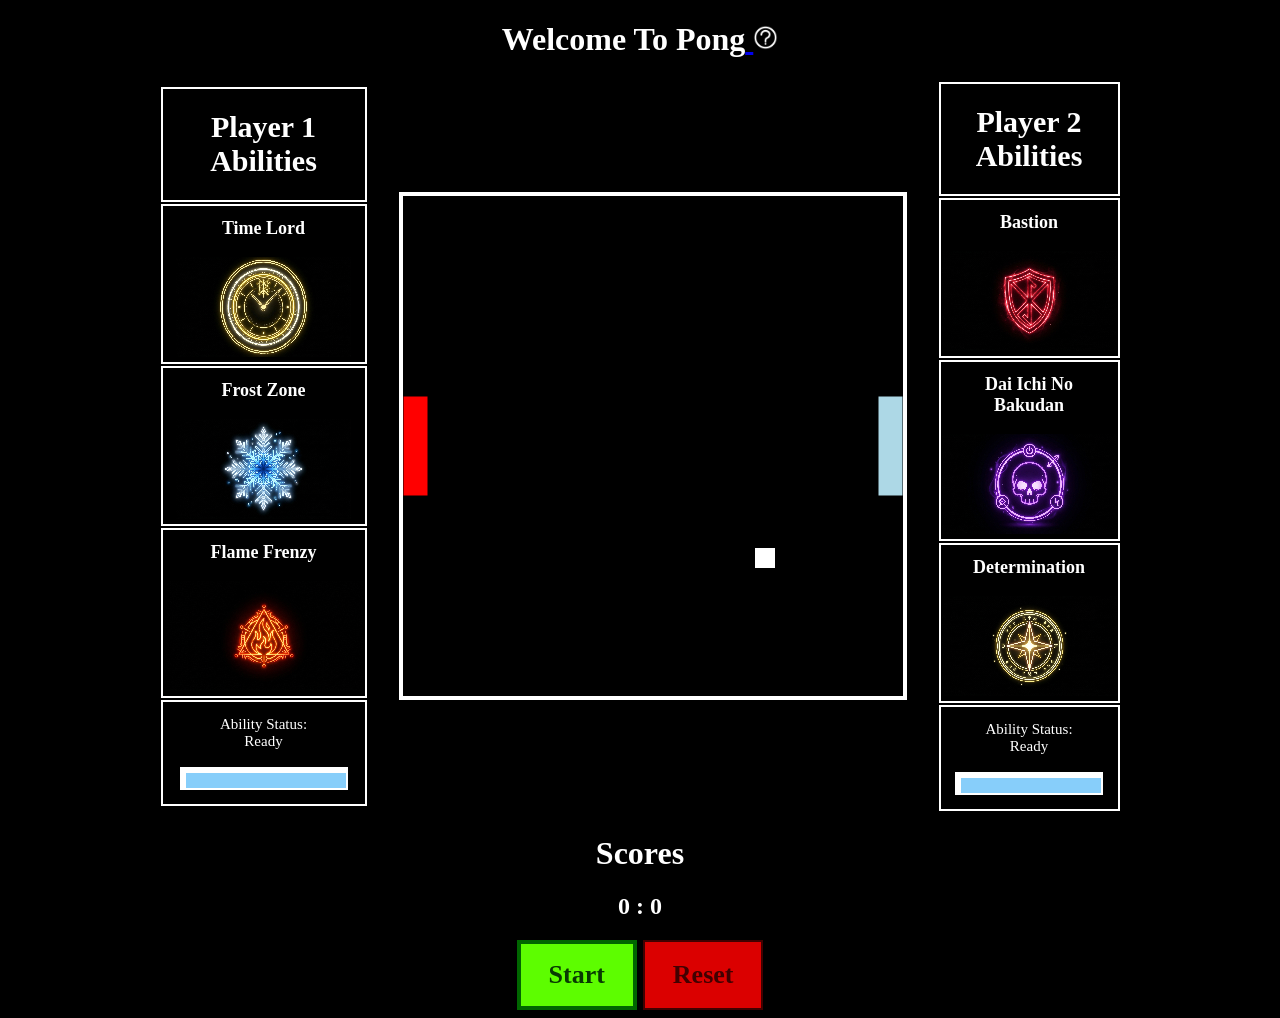
<file: index.html>
<!DOCTYPE html>
<html lang="en">
<head>
    <meta charset="UTF-8">
    <meta name="viewport" content="width=device-width, initial-scale=1.0">
    <title>Document</title>
    <link rel = "stylesheet" href = "styles.css">
</head>
<body>
    <div id = "gameBoardContainer">
        <h1>Welcome To Pong<a href = "Guide.html"> <img src = "img/Question_mark_white.png" width = "25px" height = "25px"></a></h1>
        
        <div id = "AbilitySelector">
            <Table id = "player1Abilities">
                <tr>
                    <th><h1>Player 1 Abilities</h1></th>
                </tr>
                <tr>
                    <td><Button id = "P1A1" class = "P1">Time Lord</Button><br><br><img src = "img/clock.jpg" alt = "Player 1 Ability 1" width = "175" height = "100"></td>
                </tr>
                <tr>
                    <td><Button id = "P1A2" class = "P1">Frost Zone</Button><br><br><img src = "img/Frost.jpg" alt = "Player 1 Ability 2" width = "175" height = "100"></td>
                </tr>
                <tr>
                    <td><Button id = "P1A3" class = "P1">Flame Frenzy</Button><br><br><img src = "img/Flame.jpg" alt = "Player 1 Ability 3" width = "200" height = "110"></td>
                </tr>
                <tr>
                    <td>Ability Status:  <div id = "P1Status">Ready</div>
                    <br><div class = "barContainer"><div class = "cooldownBar" id = "player1Bar"></div></div>
                    </td>
                    
                </tr>
            </Table>
            <canvas id = "gameBoard" width= "500" height =  "500"></canvas>
            <Table id = "player2Abilities">
                <tr>
                    <th><h1>Player 2 Abilities</h1></th>
                </tr>
                <tr>
                    <td><Button id = "P2A1" class = "P2">Bastion</Button><br><br><img src = "img/shield.jpg" alt = "Player 2 Ability 1" width = "175" height = "100"></td>
                </tr>
                <tr>
                    <td><Button id = "P2A2" class = "P2">Dai Ichi No Bakudan</Button><br><br><img src = "img/bomb.jpg" alt = "Player 2 Ability 2" width = "175" height = "100"></td>
                </tr>
                <tr>
                    <td><Button id = "P2A3" class = "P2">Determination</Button><br><br><img src = "img/checkpoint.jpg" alt = "Player 2 Ability 3" width = "175" height = "100"></td>
                </tr>
                <tr>
                    <td>Ability Status:  <div id = "P2Status">Ready</div>
                    <br><div class = "barContainer"><div class = "cooldownBar" id = "player2Bar"></div></td></div>
                </tr>

            </Table>
        </div>

        <div id = "scoreBoard">
            <h1>Scores</h1>
            <h2 id = "scoreText">0 : 0</h2>
        </div>
        <div id = "startreset">
        <button id = "start">Start</button>

        <button id = "reset"> Reset</button>
        </div>
    </div>
    <script src = "index.js"></script>
</body>
</html>
</file>
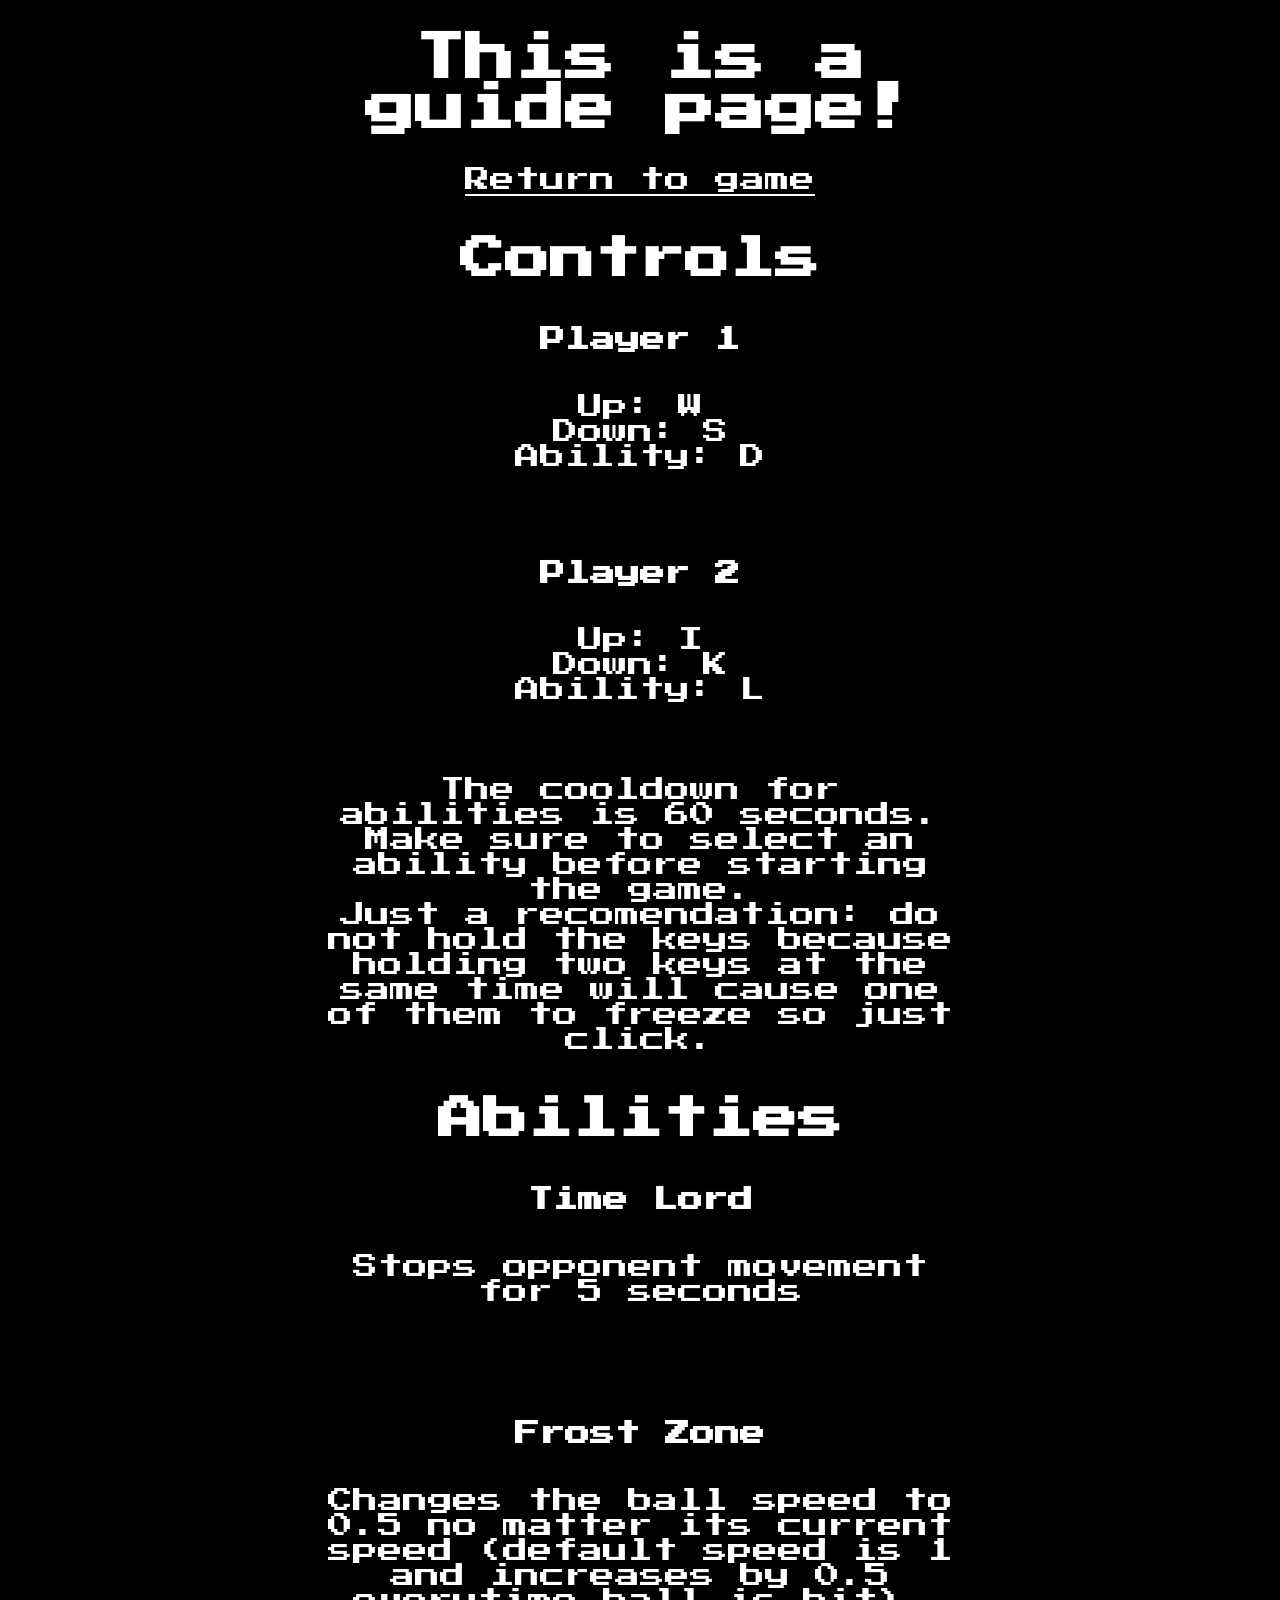
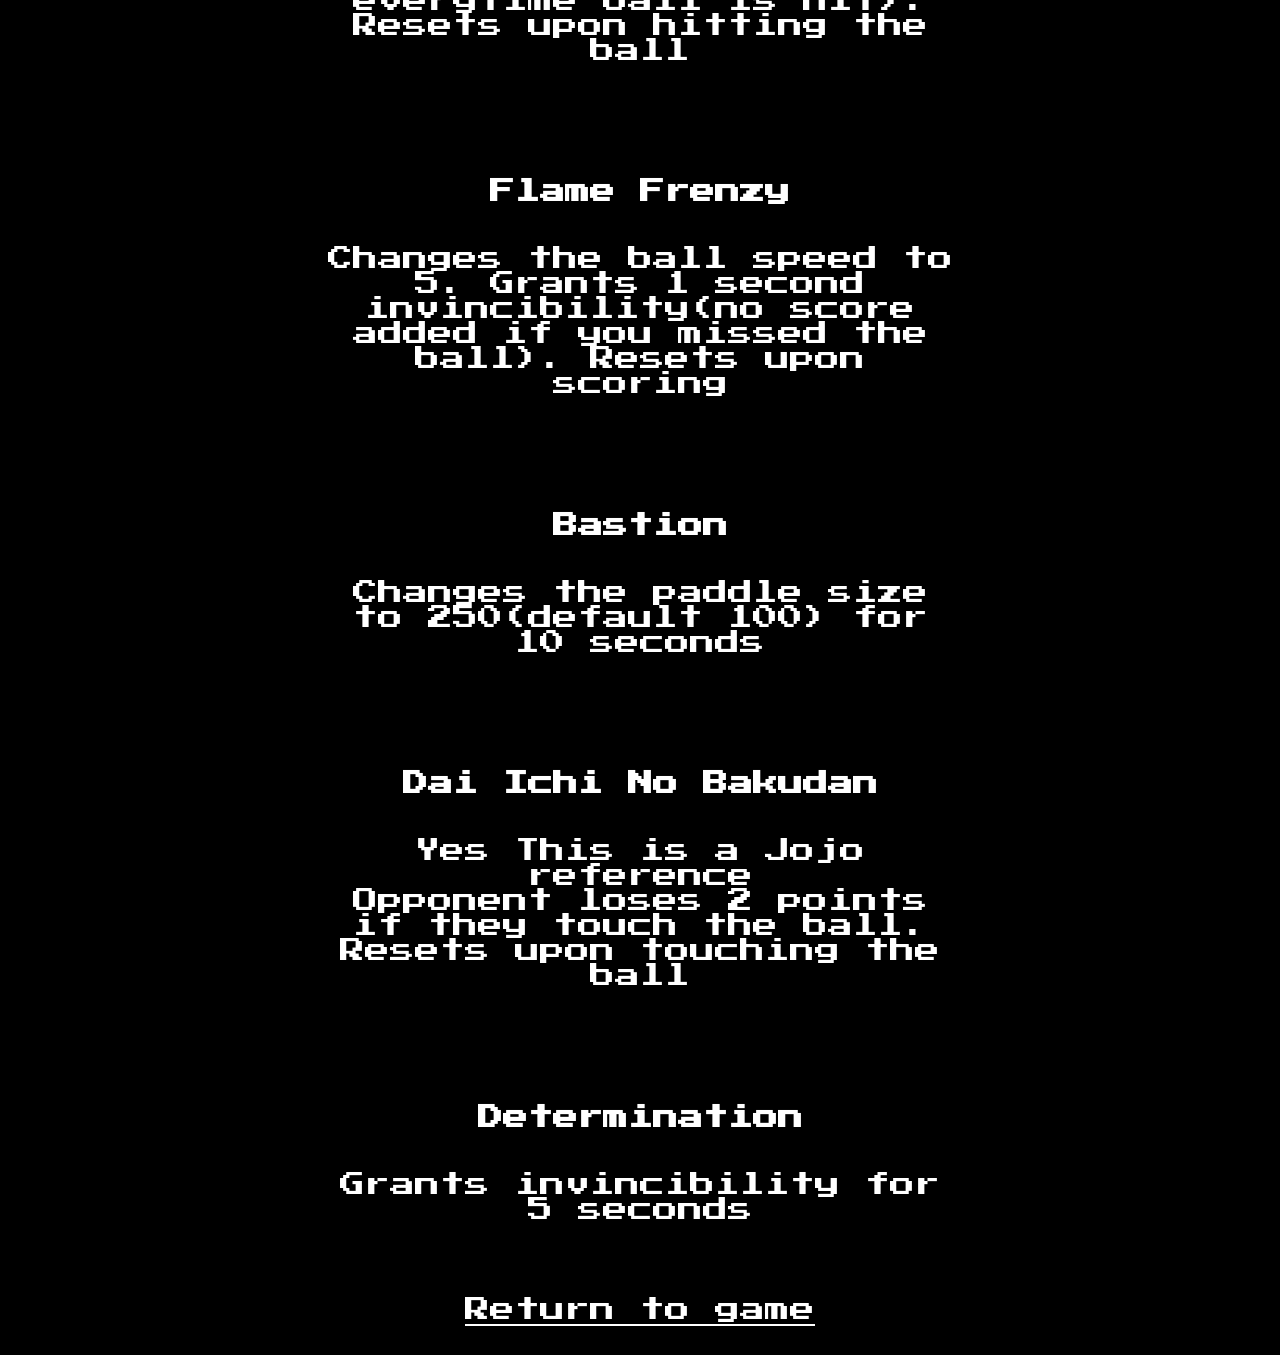
<file: Guide.html>
<!DOCTYPE html>
<html lang="en">
<head>
    <meta charset="UTF-8">
    <meta name="viewport" content="width=device-width, initial-scale=1.0">
    <title>Document</title>
    <link rel = "stylesheet" href = "styles.css">
    <link href="https://fonts.googleapis.com/css2?family=Press+Start+2P&display=swap" rel="stylesheet">
</head>
<body>
    <div id = "guideContainer">
        <h1>This is a guide page!</h1>
        <a href = "index.html" style = "color: white;"> Return to game</a>
        <h3>Controls</h3>
        <h5 style = "font-size:25px;">Player 1</h5>
        <p>Up: W <br> Down: S <br> Ability: D</p>
        <br>
        <h5 style = "font-size:25px;">Player 2</h5>
        <p>Up: I <br> Down: K <br> Ability: L</p>
        <br>
        <p>The cooldown for abilities is 60 seconds. Make sure to select an ability before starting the game.<br>Just a recomendation: do not hold the keys because holding two keys at the same time will cause one of them to freeze so just click. </p>
        
        <h3>Abilities</h3>
        <h5 style = "font-size:25px;">Time Lord</h5>
        <p>Stops opponent movement for 5 seconds</p>
        <br><br>
        <h5 style = "font-size:25px;">Frost Zone</h5>
        <p>Changes the ball speed to 0.5 no matter its current speed (default speed is 1 and increases by 0.5 everytime ball is hit). Resets upon hitting the ball</p>
        <br><br>
        <h5 style = "font-size:25px;">Flame Frenzy</h5>
        <p>Changes the ball speed to 5. Grants 1 second invincibility(no score added if you missed the ball). Resets upon scoring</p>
        <br><br>
        <h5 style = "font-size:25px;">Bastion</h5>
        <p>Changes the paddle size to 250(default 100) for 10 seconds</p>
        <br><br>
        <h5 style = "font-size:25px;">Dai Ichi No Bakudan</h5>
        <p>Yes This is a Jojo reference<br>Opponent loses 2 points if they touch the ball. Resets upon touching the ball</p>
        <br><br>
        <h5 style = "font-size:25px;">Determination</h5>
        <p>Grants invincibility for 5 seconds</p>
        <br><br>
        <a href ="index.html" style = "color:white;">Return to game</a>
        <br><br>
    
    </div>
    <script src = "index.js"></script>
</body>
</html>
</file>
<file: styles.css>
#gameBoard{
   border: 4px solid white;
    image-rendering: pixelated;
    image-rendering: crisp-edges;
}

body{
    text-align:center;
    font-family: 'Press Start 2P', cursive;
    background-color: black;
    color: white;
}


#reset{
    width:120px;
    height: 70px;
    border: 4px solid #800000;
}

#reset, #start, .barContainer, Button {
    border: 4px solid #fff;
    image-rendering: pixelated;
    font-family: 'Press Start 2P', cursive;
}

Button{
    font-size: 26px;
    cursor:pointer;
}

button:active {
    transform: translate(2px, 2px);
}

#reset{
    background-color:rgba(255, 0, 0, 0.86);
    font-Weight:bold;
    color:rgb(65, 1, 1);
    border: 2px solid rgb(65, 1, 1);
}

#start{
     width:120px;
    height: 70px;
    background-color:rgb(93, 253, 0);
    font-Weight:bold;
    color:rgb(8, 58, 2);
    border: 4px solid #006600;
}

#startreset{
    width:20%;
    margin:auto;
    display:flex;
    flex-direction:row;
    justify-content:space-around;
}

#AbilitySelector{
    text-align:center;
    align-items:center;
    display: flex;
    flex-direction: row;
    justify-content: center;
    gap: 30px;
}

#AbilitySelector img {
    image-rendering: pixelated; 
}

td,th,tr{
    font-size:15px;
    border:2px solid white;
    width: 100px;
    height:100px;

}

#guideContainer h1, h2, h3, h5{
    font-weight:bold;
}

#guideContainer h1{
    font-size: 50px;
}

#guideContainer h3{
    font-size:45px;
}
#guideContainer{
    font-size:25px;
    margin:auto;
    width: 50%;
}

#AbilitySelector button{
    background-color:black;
    color:white;
    font-weight:bold;
    font-size:18px;
    border:none;
}

#AbilitySelector button:hover{
    text-decoration:underline;
    font-size:20px;
}

.P1.selected, .P2.selected{
    box-shadow:0 0 5px white, 0 0 10px skyblue, 0 0 15px aquamarine, 0 0 20px aqua;
    font-size:30px;
    padding:10px;
    font-weight:bold;
}
.P1,.P2{
    margin-top:10px;
}

#P2A2{
    width:70%;
}

.barContainer{
    margin:auto;
    width:80%;
    height:15%;
    
}

.cooldownBar{
    width: 100%;
    height: 100%;
    border:2px solid white;
    transition: width 0.2s linear;
    background-color:lightskyblue;
}

.cooldownBar.ready{
    box-shadow: 0 0 10px white, 0 0 20px lightblue, 0 0 30px aqua;
    animation:pulseGlow 1.5s infinite alternate;
}

@keyframes pulseGlow{
    from{
        box-shadow: 0 0 5px white, 0 0 10px lightblue;
    }
    to{
        box-shadow: 0 0 15px lightskyblue, 0 0 10 aqua;
    }
}
</file>
